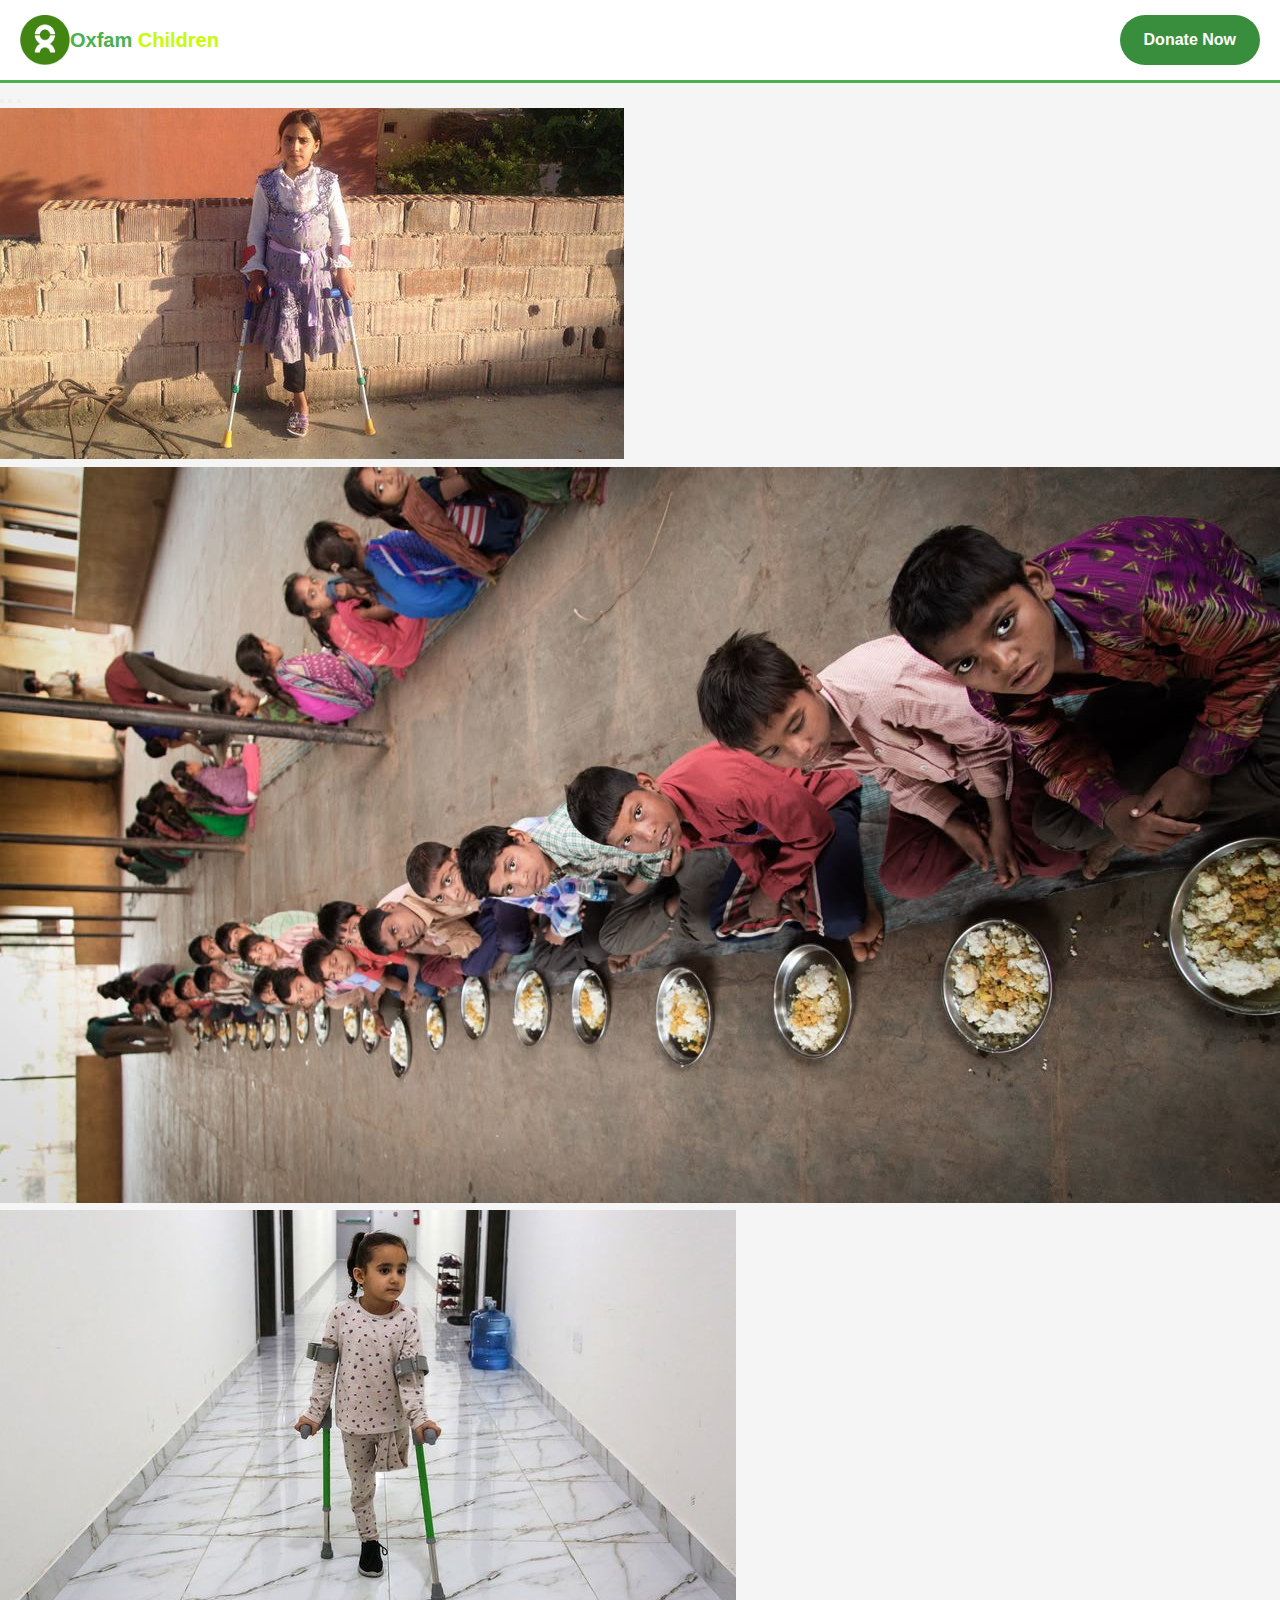
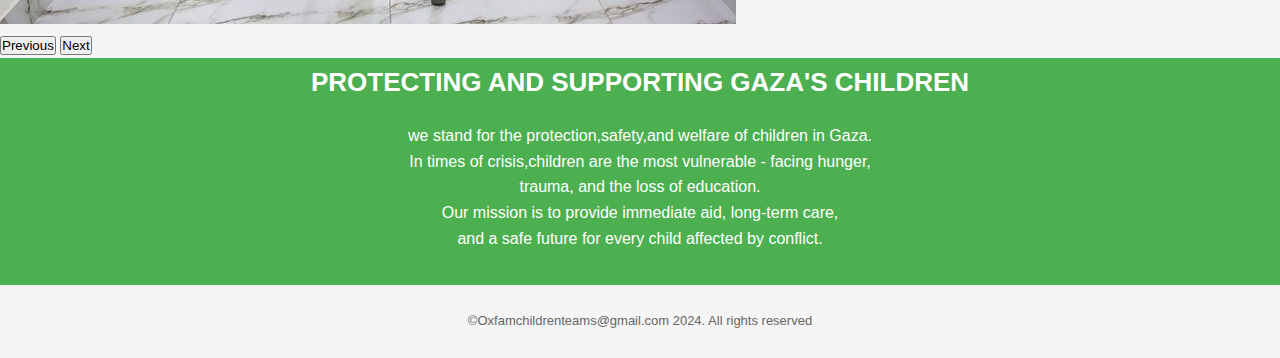
<file: index.html>
<!DOCTYPE html>
<html>
<head>
    <meta charset="UTF-8" />
    <meta name="viewport" content="width=device-width, initial-scale=1.0">
    <title>Oxfam</title>
    <link rel="stylesheet" href="style.css"><link href="https://cdn.jsdelivr.net/npm/bootstrap@5.3.8/dist/css/bootstrap.min.css" rel="stylesheet" integrity="sha384-sRIl4kxILFvY47J16cr9ZwB07vP4J8+LH7qKQnuqkuIAvNWLzeN8tE5YBujZqJLB" crossorigin="anonymous">

</head>
<body>
   <header>
    <div class="logo">
      <img src="Logo_of_Oxfam_(cropped).png" style="width:50px;">
<h1>Oxfam <span>Children</span></h1>
    </div>
   <div class="oxfam-btn"><a href="donate.html">Donate Now</a></div>
   </header>
   <!--banner-->
   <div class="banner"><div id="carouselExampleIndicators" class="carousel slide">
  <div class="carousel-indicators">
    <button type="button" data-bs-target="#carouselExampleIndicators" data-bs-slide-to="0" class="active" aria-current="true" aria-label="Slide 1"></button>
    <button type="button" data-bs-target="#carouselExampleIndicators" data-bs-slide-to="1" aria-label="Slide 2"></button>
    <button type="button" data-bs-target="#carouselExampleIndicators" data-bs-slide-to="2" aria-label="Slide 3"></button>
  </div>
  <div class="carousel-inner">
    <div class="carousel-item active">
      <img src="bann.jpg" class="d-block w-100" alt="gaza child">
    </div>
    <div class="carousel-item">
      <img src="bann2.jpg" class="d-block w-100" alt="gaza child">
    </div>
    <div class="carousel-item">
      <img src="baa.jpg" class="d-block w-100" alt="gaza child">
    </div>
  </div>
  <button class="carousel-control-prev" type="button" data-bs-target="#carouselExampleIndicators" data-bs-slide="prev">
    <span class="carousel-control-prev-icon" aria-hidden="true"></span>
    <span class="visually-hidden">Previous</span>
  </button>
  <button class="carousel-control-next" type="button" data-bs-target="#carouselExampleIndicators" data-bs-slide="next">
    <span class="carousel-control-next-icon" aria-hidden="true"></span>
    <span class="visually-hidden">Next</span>
  </button>
</div>

   </div>
   <!--section-->
   <section class="oxfam-sect">
<h2>Protecting and supporting Gaza's children</h2>
<p>
    we stand for the protection,safety,and welfare of children in Gaza.<br>In times of crisis,children are the most vulnerable - facing hunger,<br> trauma, and the loss of education.<br> Our mission is to provide immediate aid, long-term care,<br> and a safe future for every child affected by conflict. 
</p>
   </section>
   <footer>
    &copy;Oxfamchildrenteams@gmail.com 2024. All rights reserved
   </footer>
    <script src="https://cdn.jsdelivr.net/npm/bootstrap@5.3.8/dist/js/bootstrap.bundle.min.js" integrity="sha384-FKyoEForCGlyvwx9Hj09JcYn3nv7wiPVlz7YYwJrWVcXK/BmnVDxM+D2scQbITxI" crossorigin="anonymous"></script>

</body>
</html>
</file>
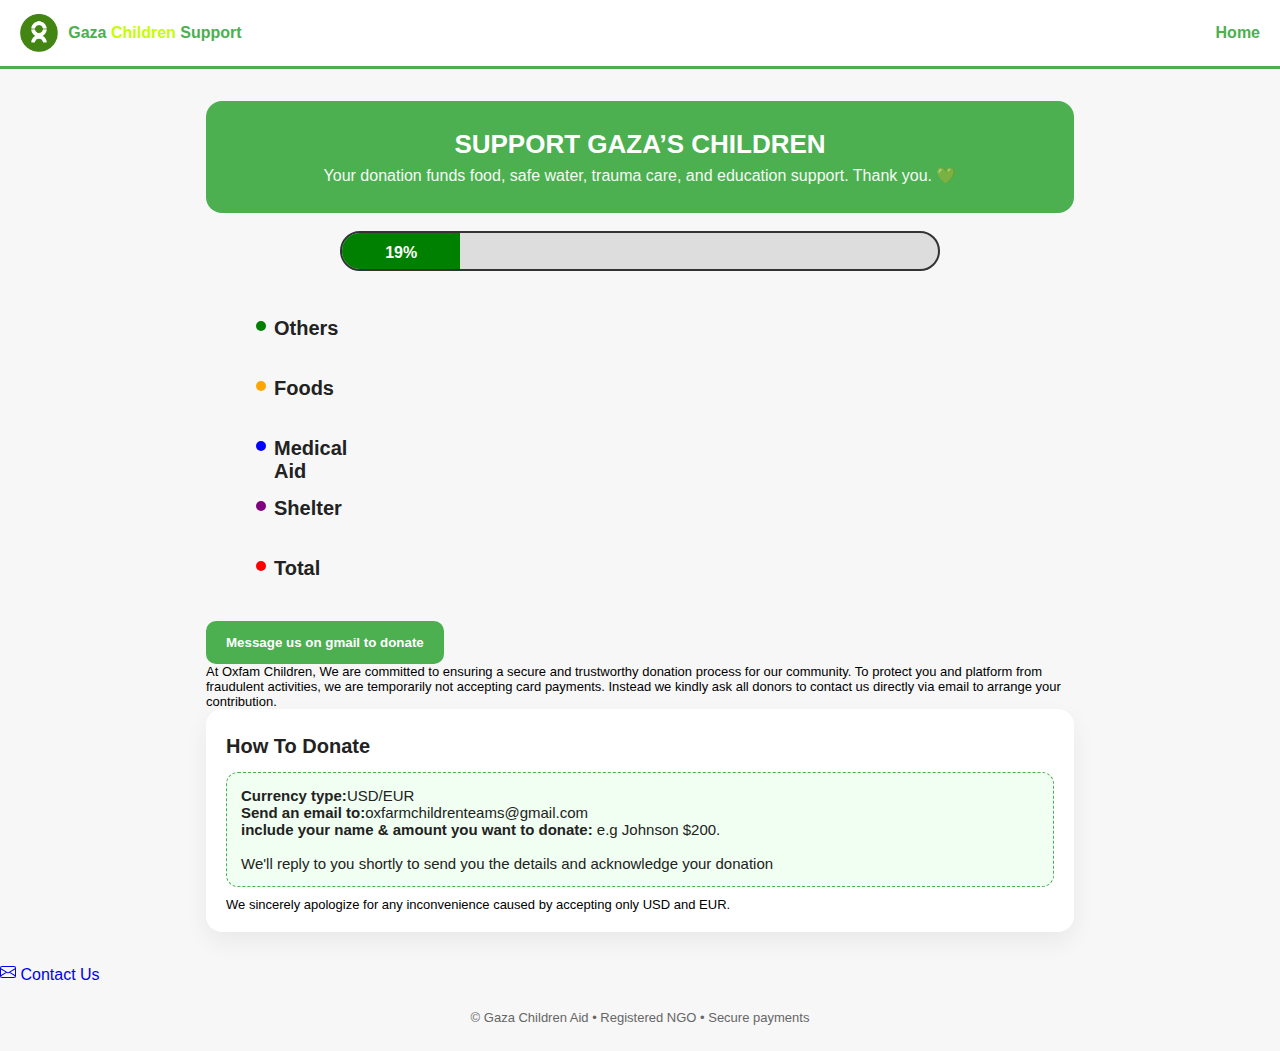
<file: donate.html>
<!DOCTYPE html>
<html lang="en">
<head>
  <meta charset="UTF-8" />
  <meta name="viewport" content="width=device-width, initial-scale=1.0"/>
  <title>Donate – Gaza Children donation </title>
  <style>
    :root{
      --green:#4CAF50;
      --dark:#1a1a1a;
    }
    *{box-sizing:border-box;margin:0;padding:0}
    body{font-family:Arial,Helvetica,sans-serif; background:#f7f7f7; color:#222;}
    header{background:#fff;border-bottom:3px solid var(--green);padding:14px 20px;display:flex;align-items:center;justify-content:space-between}
    header .brand{display:flex;gap:10px;align-items:center}
    header img{height:38px}
    header a{color:var(--green);text-decoration:none;font-weight:bold}
    .wrap{max-width:900px;margin:32px auto;padding:0 16px}
    .hero{background:var(--green);color:#fff;padding:28px;border-radius:16px;text-align:center;margin-bottom:18px}
    .grid{display:grid;grid-template-columns:1fr;gap:18px}
    @media(min-width:820px){.grid{grid-template-columns:2fr 1fr}}
    .card{background:#fff;border-radius:16px;box-shadow:0 10px 25px rgba(0,0,0,.06);padding:20px}
    h1{font-size:26px;margin-bottom:6px;text-transform:uppercase}
    h2{font-size:20px;margin:6px 0 14px}
    p.lead{opacity:.95}
    label{display:block;margin-bottom:6px;font-weight:bold}
    input,select,textarea{
      width:100%;padding:12px;border:1px solid #ddd;border-radius:10px;margin-bottom:14px;font-size:15px;
    }
    .row{display:grid;grid-template-columns:1fr 1fr;gap:12px}
    .btn{
      display:inline-block;background:#fff;border:2px solid var(--green);color:var(--green);
      padding:12px 18px;border-radius:10px;text-decoration:none;font-weight:700;cursor:pointer;
      transition:.2s;
    }
    .btn.primary{background:var(--green);color:#fff;border-color:var(--green)}
    .btn:hover{transform:translateY(-1px)}
    .muted{color:black;font-size:13px}
    .bank{
      background:#f0fff1;border:1px dashed var(--green);padding:14px;border-radius:12px;font-size:15px;
    }
    footer{color:#666;text-align:center;font-size:13px;margin:26px 0}
    .donation-container {
      width: 80%;
      max-width: 600px;
      background: #ddd;
      border-radius: 25px;
      overflow: hidden;
      margin: 0 auto;
      height: 40px;
      border: 2px solid #333;
    }

    .donation-bar {
      height: 100%;
      width: 0%;
      background: green;
      text-align: center;
      line-height: 40px;
      color: white;
      font-weight: bold;
      transition: width 1s, background 1s;
    }

    .amount-text {
      margin-top: 15px;
      font-size: 18px;
    }
    .circle{
      height: 10px;
      width: 10px;
      border-radius: 50%;
      margin: 50px;
      display: flex;
    }
    span{
        color:rgb(198, 252, 5);
}
    
  </style>
</head>
<body>
  <header>
    <div class="brand">
      <img src="Logo_of_Oxfam_(cropped).png" alt="Logo">
      <strong style="color:var(--green);">Gaza <span>Children </span> Support</strong>
    </div>
    <nav>
      <a href="index.html">Home</a>
    </nav>
  </header>

  <div class="wrap">
    <section class="hero">
      <h1>Support Gaza’s Children</h1>
      <p class="lead">Your donation funds food, safe water, trauma care, and education support. Thank you. 💚</p>
    </section>

<div class="donation-container">
    <div id="donationBar" class="donation-bar">0%</div>
  </div>

  <div class="amount-text" style="display: none;">
    Raised: $<span id="raised">20000</span> / $100,000
  </div>
<div>
<div class="circle" style="background:green;"><h2 style="padding:5px 18px; margin-top: -9px;">Others</h2></div>

<div class="circle" style="background:orange;"><h2  style="padding:5px 18px; margin-top: -9px;">Foods</h2></div>
<div class="circle" style="background: blue;"><h2  style="padding:5px 18px; margin-top: -9px;">Medical Aid </h2></div>
 <div class="circle" style="background:purple;"><h2 style="padding:5px 18px; margin-top: -9px;">Shelter </h2></div>
<div class="circle" style="background:red;"><h2 style="padding:5px 18px; margin-top: -9px;">Total </h2></div>






</div>
    
      <div>
    <button type="submit" class="btn primary"><a style="text-decoration: none; color: white;" href="mailto:oxfamchildrenteams@gmail.com">Message us on gmail to donate </a></button>
          <p class="muted"> At Oxfam Children, We are committed to ensuring a secure and trustworthy donation process for our community. To protect you and platform from fraudulent activities, we are temporarily not accepting card payments. Instead we kindly ask all donors to contact us directly via email to arrange your contribution.</p>
        </form>
      </div>

      <!-- Alternative: Bank Transfer Details -->
      <aside class="card">
        <h2>How To Donate</h2>
        <div class="bank">
          <p><strong>Currency type:</strong>USD/EUR</p>

          <p><strong>Send an email to:</strong>oxfarmchildrenteams@gmail.com</p>
          <p><strong>include your name & amount you want to donate:</strong> e.g Johnson $200.</p>
          <br>
          <p> We'll reply to you shortly to send you the details and acknowledge your donation</p>
        </div>
        <p class="muted" style="margin-top:10px;">
      We sincerely apologize for any inconvenience caused by accepting only USD and EUR.
        </p>
      </aside>
    </div>
  <a href="mailto:oxfamchildrenteams@gmail.com" style="text-decoration: none;"><svg xmlns="http://www.w3.org/2000/svg" width="16" height="16" fill="currentColor" class="bi bi-envelope" viewBox="0 0 16 16">
  <path d="M0 4a2 2 0 0 1 2-2h12a2 2 0 0 1 2 2v8a2 2 0 0 1-2 2H2a2 2 0 0 1-2-2zm2-1a1 1 0 0 0-1 1v.217l7 4.2 7-4.2V4a1 1 0 0 0-1-1zm13 2.383-4.708 2.825L15 11.105zm-.034 6.876-5.64-3.471L8 9.583l-1.326-.795-5.64 3.47A1 1 0 0 0 2 13h12a1 1 0 0 0 .966-.741M1 11.105l4.708-2.897L1 5.383z"/>
</svg> Contact Us</a>

    <footer>
      © <span id="yr"></span> Gaza Children Aid • Registered NGO • Secure payments
    </footer>
  </div>

  <!-- Paystack Inline (Replace with your real public key) -->
  <script src="https://js.paystack.co/v1/inline.js"></script>
  <script>
    let goal = 100000;
    let raised = 19850;
    const bar = document.getElementById("donationBar");
    const raisedText = document.getElementById("raised");

    function updateBar() {
      // Calculate percentage
      let percent = (raised / goal) * 100;
      if (percent > 100) percent = 100;

      // Update bar width and text
      bar.style.width = percent + "%";
      bar.textContent = Math.floor(percent) + "%";

      // Update raised amount text
      raisedText.textContent = raised.toLocaleString();

      // Change colors based on milestones
      if (raised >= 100000) {
        bar.style.background = "red";
      } else if (raised >= 80000) {
        bar.style.background = "purple";
      } else if (raised >= 50000) {
        bar.style.background = "blue";
      } else if (raised >= 30000) {
        bar.style.background = "orange";
      } else {
        bar.style.background = "green";
      }
    }

    // Initial load
    updateBar();

    // Simulate automatic donation increase every 20 hours (demo: every 5 sec)
    setInterval(() => {
      if (raised < goal) {
        raised +=0.09; // increase by $100
        updateBar();

      }
    }, 5000); // <- change to 20 hours = 20 * 60 * 60 * 1000 in real usage
  </script>
</body>
</html>
</file>
<file: style.css>
*{
    margin: 0;
    padding: 0;
    box-sizing: border-box;
}
body{
    font-family: Arial, Helvetica, sans-serif;
    background-color: #f5f5f5;
    line-height: 1.6;
}
header{
    display: flex;
    justify-content: space-between;
    align-items: center;
    padding: 15px 20px;
    background: #fff;
    border-bottom: 3px solid #4caf50;
}
h1 span{
    color:rgb(198, 252, 5);
}
.logo{
    display: flex;
    align-items: center;
}
.logo h1{
    font-size: 20px;
    color: #4caf50;
}
.menu{
    font-size: 24.5px;
    color: #4caf50;
    cursor: pointer;
    transition: background 0.8s ease-in;
}
.menu:hover{
    background-color: wheat;
}

.oxfam-sect{
    background-color: #4caf50;
    color: white;
    padding: 4px 20px;
    text-align: center;
}
.oxfam-sect h2{
    font-size: 26px;
    font-weight: bold;
    text-transform: uppercase;
    margin-bottom: 20px;
}
.oxfam-sect p{
    max-width:700px ;
    margin: 0 auto 30px;
    font-size: 16px;
}
.oxfam-btn a{
    display: inline-block;
    padding: 12px 24px;
    background-color:#388e3c;
    color:white;
    font-weight: bold;
    border-radius: 40px;
    text-decoration: none;
    transition: background 0.3s ease, color 0.3s ease;
}
.oxfam-btn:hover{
    background-color: #388e3c;
    color: white;
}
    footer{color:#666;text-align:center;font-size:13px;margin:26px 0}
</file>
